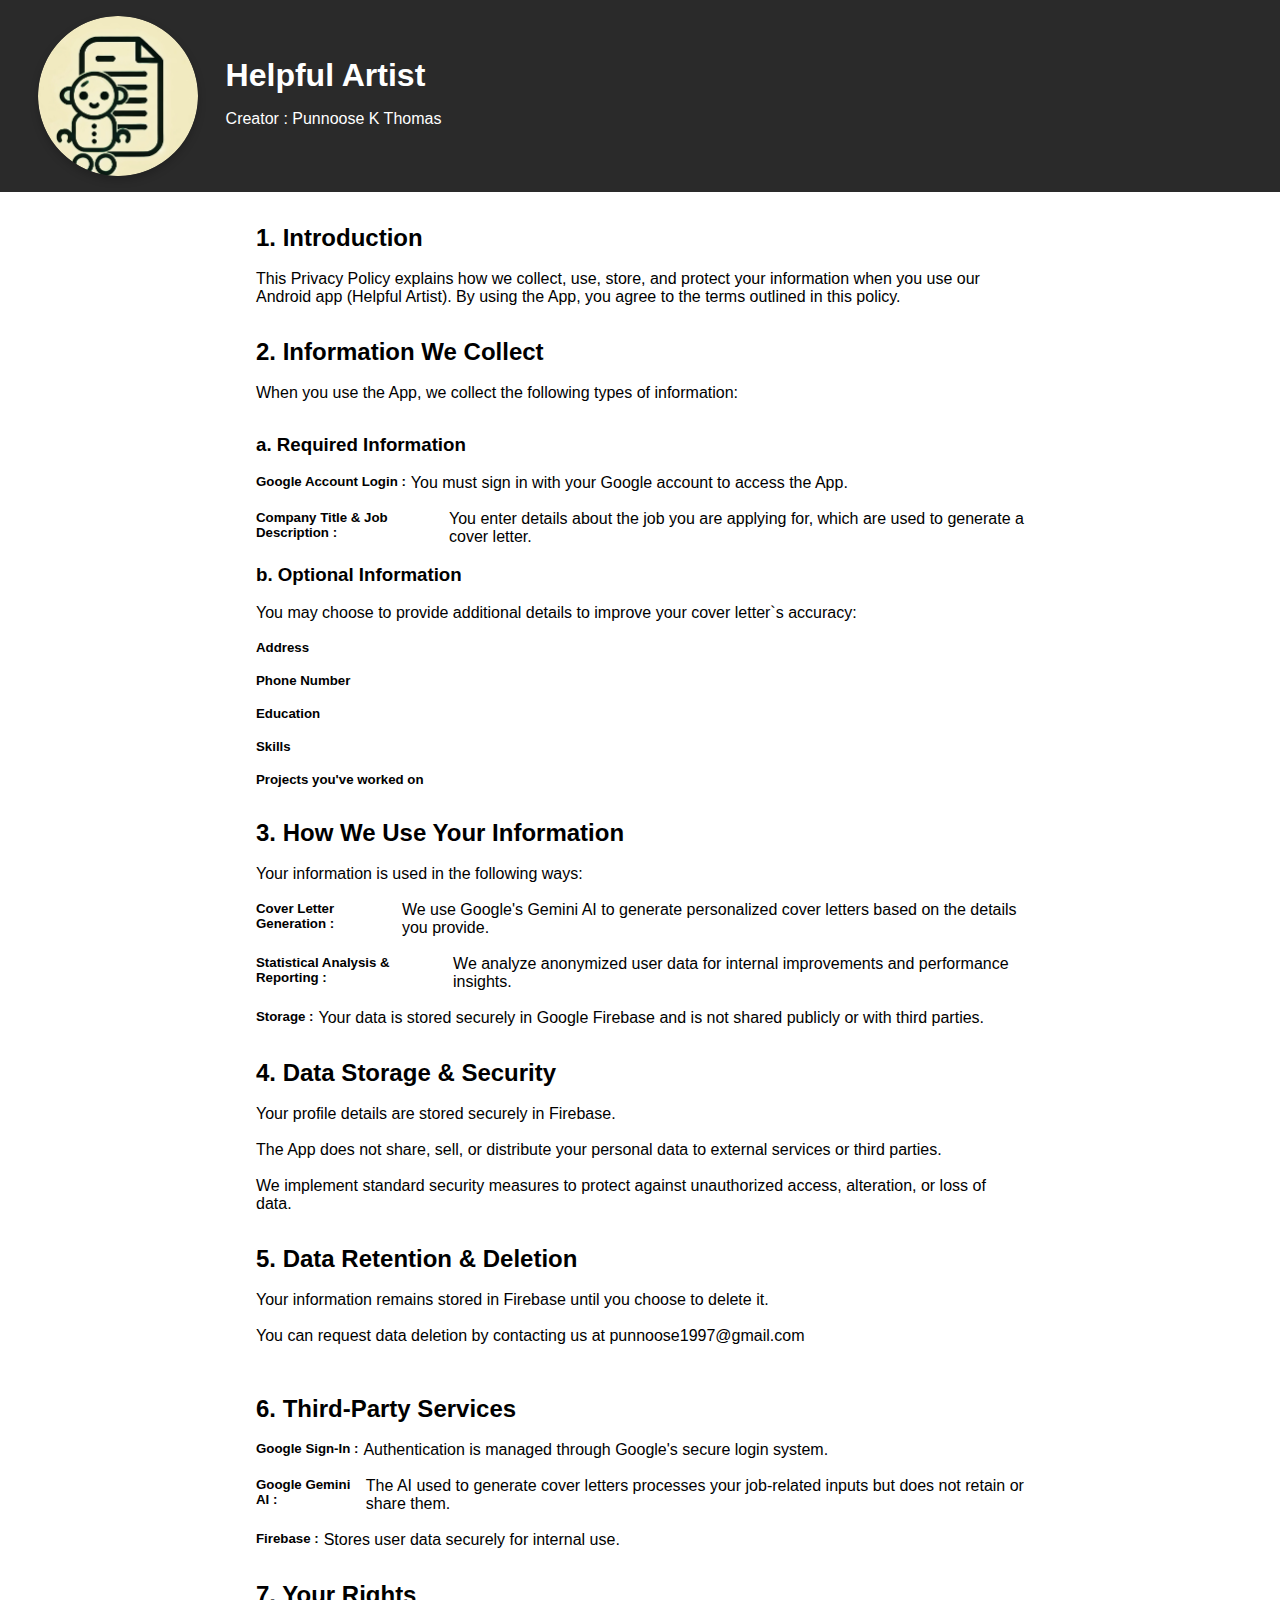
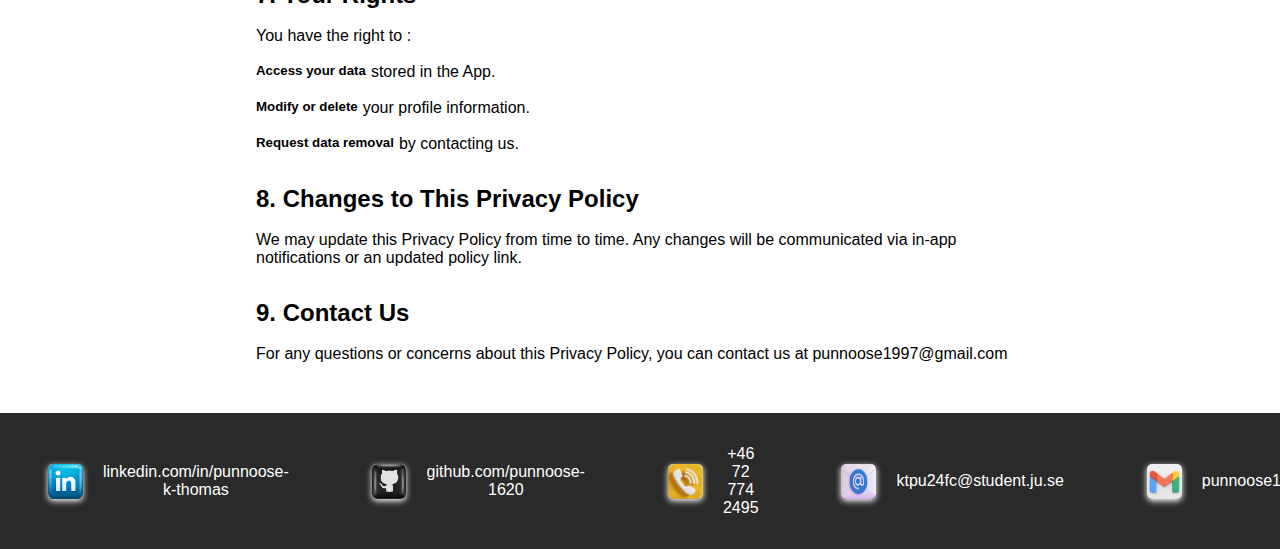
<file: helpful-artist-privacy-policy.html>
<!DOCTYPE html>
<html lang="en">
<head>
    <meta charset="UTF-8">
    <meta name="viewport" content="width=device-width, initial-scale=1.0">
    <title>Privacy Policy</title>
    <link rel="stylesheet" href="styles.css">
    <link rel="icon" href="logo_images/helpful-artist.ico" type="image/x-icon">
    <link rel="stylesheet" href="https://cdnjs.cloudflare.com/ajax/libs/font-awesome/4.7.0/css/font-awesome.min.css">
</head>
<body>

    <header class="header-custom">
        <div class="header-left">
            <div class="header-image-container">
                <div class="header-image">
                    <img class="header-front" src="./bg_images/helpful-artist.png"></img>
                    <img class="header-back" src="./bg_images/helpful-artist.png"></img>
                </div>
            </div>
            <div class="header-text">
                <h1 class="header-title">Helpful Artist</h1>
                <p class="header-subtitle">Creator : Punnoose K Thomas</p>
            </div>
        </div>
        <!-- <div class="header-right">
            <div class="download-btn" download="Punnoose_K_Thomas.pdf" onclick="downloadMyResume()">
                <p>Resume</p>
                <i class="fa fa-download" style="font-size:23px;color:white;"></i>
            </div>
        </div> -->
    </header>

    <!-- <nav>
        <ul>
            <li><a href="main.html">Home</a></li>
            <li><a href="work_experience.html">Work Experience</a></li>
            <li><a href="education.html">Education</a></li>
            <li><a href="projects.html">Personal Projects</a></li>
            <li><a href="certifications.html">Certifications</a></li>
            <li><a href="references.html">References</a></li>
        </ul>
    </nav> -->

    <main class="pp-content">
        <section>
            <h2>1. Introduction</h2>
            <br/>
            <p>This Privacy Policy explains how we collect, use, store, and protect your information when you use our Android app (Helpful Artist). By using the App, you agree to the terms outlined in this policy.</p>
        </section>
        
        <section>
            <h2>2. Information We Collect</h2>
            <br/>
            <p>When you use the App, we collect the following types of information:</p>
        </section>
        
        <section>
            <h3>a. Required Information</h3>
            <br/>
            <ul>
                <li><h5>Google Account Login : </h5> You must sign in with your Google account to access the App.</li><br/>
                <!-- <br/> -->
                <li><h5>Company Title & Job Description : </h5> You enter details about the job you are applying for, which are used to generate a cover letter.</li>
            </ul>
            <br/>
            <h3>b. Optional Information</h3>
            <br/>
            <p>You may choose to provide additional details to improve your cover letter`s accuracy:</p>
            <br/>
            <ul>
                <li><h5>Address</h5></li><br/>
                <li><h5>Phone Number</h5></li><br/>
                <li><h5>Education</h5></li><br/>
                <li><h5>Skills</h5></li><br/>
                <li><h5>Projects you've worked on</h5></li>
            </ul>
        </section>

        <section>
            <h2>3. How We Use Your Information</h2>
            <br/>
            <p>Your information is used in the following ways:</p>
            <br/>
            <ul>
                <li><h5>Cover Letter Generation :</h5>We use Google's Gemini AI to generate personalized cover letters based on the details you provide.</li><br/>
                <li><h5>Statistical Analysis & Reporting :</h5>We analyze anonymized user data for internal improvements and performance insights.</li><br/>
                <li><h5>Storage :</h5>Your data is stored securely in Google Firebase and is not shared publicly or with third parties.</li>
            </ul>
        </section>

        <section>
            <h2>4. Data Storage & Security</h2>
            <br/>
            <ul>
                <li>Your profile details are stored securely in Firebase.</li><br/>
                <li>The App does not share, sell, or distribute your personal data to external services or third parties.</li><br/>
                <li>We implement standard security measures to protect against unauthorized access, alteration, or loss of data.</li>
            </ul>
        </section>

        <section>
            <h2>5. Data Retention & Deletion</h2>
            <br/>
            <ul>
                <li>Your information remains stored in Firebase until you choose to delete it.</li><br/>
                <li>You can request data deletion by contacting us at punnoose1997@gmail.com</li><br/>
            </ul>
        </section>

        <section>
            <h2>6. Third-Party Services</h2>
            <br/>
            <ul>
                <li><h5>Google Sign-In :</h5>Authentication is managed through Google's secure login system.</li><br/>
                <li><h5>Google Gemini AI :</h5>The AI used to generate cover letters processes your job-related inputs but does not retain or share them.</li><br/>
                <li><h5>Firebase :</h5>Stores user data securely for internal use.</li>
            </ul>
        </section>

        <section>
            <h2>7. Your Rights</h2>
            <br/>
            <p>You have the right to :</p>
            <br/>
            <ul>
                <li><h5>Access your data  </h5> stored in the App.</li><br/>
                <li><h5>Modify or delete  </h5> your profile information.</li><br/>
                <li><h5>Request data removal  </h5> by contacting us.</li>
            </ul>
        </section>

        <section>
            <h2>8. Changes to This Privacy Policy</h2>
            <br/>
            <p>We may update this Privacy Policy from time to time. Any changes will be communicated via in-app notifications or an updated policy link.</p>
        </section>

        <section>
            <h2>9. Contact Us</h2>
            <br/>
            <p>For any questions or concerns about this Privacy Policy, you can contact us at punnoose1997@gmail.com</p>
            <br/>
        </section>
    </main>

    <footer>
        <div class="contact-container">
            <div class="contact-item">
                <img 
                    class="contact-logo"
                    src="./logo_images/linkedin_logo.png" 
                    alt="Linkedin :"
                >
                <p>    </p>
                <div class="contact-link" onclick="navigateToLinkedIn()">linkedin.com/in/punnoose-k-thomas</div>
            </div>

            <div class="contact-item">
                <img 
                    class="contact-logo"
                    src="./logo_images/github_logo.png" 
                    alt="Github :"
                >
                <p>    </p>
                <div class="contact-link" onclick="navigateToGitHub()">github.com/punnoose-1620</div>
            </div>

            <div class="contact-item">
                <img 
                    class="contact-logo"
                    src="./logo_images/phone_logo.jpg" 
                    alt="Phone :"
                >
                <p>    </p>
                <div class="contact-link" onclick="callMe()">+46 72 774 2495</div>
            </div>

            <div class="contact-item">
                <img 
                    class="contact-logo"
                    src="./logo_images/office_mail_logo.png" 
                    alt="Office :"
                >
                <p>    </p>
                <div class="contact-link" onclick="mailMeFormal()">ktpu24fc@student.ju.se</div>
            </div>

            <div class="contact-item">
                <img 
                    class="contact-logo"
                    src="./logo_images/gmail_logo.jpg" 
                    alt="Home :"
                >
                <p>    </p>
                <div class="contact-link" onclick="mailMePersonal()">punnoose1997@gmail.com</div>
            </div>
        </div>
    </footer>
</body>
</html>
</file>
<file: styles.css>
* {
    margin: 0;
    padding: 0;
    box-sizing: border-box;
}

.header-custom {
    display: flex;
    flex-direction: row;
    gap: 59%;
    align-items: stretch;
    align-content: stretch;
    align-self: stretch;
    padding-left: 3%;
    padding-right: 2.5%;
    color: white
}

.header-pp {
    display: flex;
    flex-direction: row;
    gap: 59%;
    align-items: stretch;
    align-content: stretch;
    align-self: stretch;
    padding-left: 3%;
    padding-right: 2.5%;
    color: white
}

.header-right {
    display: flex;
    flex-direction: row;
    align-items: center;
    align-content: center;
}

.header-left {
    display: flex;
    flex-direction: row;
    align-items: center;
    align-content: start;
    gap: 1.7rem;
}

.header-title {
    margin-bottom: 1rem;
    text-decoration: none !important;
    text-align: start;
}

.header-subtitle {
    margin-bottom: 0.5rem;
    text-decoration: none !important;
}

.header-text {
    display: flex;
    flex-direction: column;
    color: white;
    text-decoration: none !important;
    align-items: start;
}

.header-front, .header-back {
    position: absolute;
    top: 0%;
    left: 0%;
    width: 100%;
    height: 100%;
    border-radius: 50%; 
    backface-visibility: hidden;
}

.header-back {
    transform: rotateY(180deg);
}

.header-image-container{
    width: 160px !important;               /* Set fixed width */
    height: 160px !important;              /* Set fixed height */
    perspective: 1000px; 
    border-radius: 50%;         /* Make the image circular */
    box-shadow: 0 4px 8px rgba(0, 0, 0, 0.2); /* Subtle shadow for depth */
}

.header-image {
    width: 100%;
    height: 100%;
    position: relative;
    transform-style: preserve-3d;
    transition: transform 0.5s;
}

.header-image-container:hover .header-image {
    transform: rotateY(180deg)
}

.pp-content li {
    display: flex;
    flex-direction: row;
}

.pp-content h5 {
    margin-right: 5px;
}

body {
    font-family: Arial, sans-serif;
    display: flex;
    flex-direction: column;
    min-height: 100vh;
    margin: 0;
    padding: 0;
}

.address-link {
    cursor: pointer;
    display: flex;
    flex-direction: row;
    text-decoration: none;
    color: black;
    gap: 18px;
}

header, footer {
    background-color: #2a2a2a;
    color: #ffffff;
    text-align: center;
    padding: 1rem;
}

nav ul {
    display: flex;
    justify-content: center;
    list-style-type: none;
    background-color: #444444;
    padding: 1rem;
}

nav ul li {
    margin: 0 5rem;
}

nav ul li:hover {
    zoom: 120%;
    transition: 300ms;
}

nav ul li a {
    color: #ffffff;
    text-decoration: none;
}

main {
    flex-grow: 1;
    padding: 1rem;
}

section {
    max-width: 800px;
    margin: auto;
    padding: 1rem;
}

.experience-grid, .education-grid {
    display: grid;
    gap: 1rem;
    grid-template-columns: repeat(auto-fit, minmax(300px, 1fr));
    grid-template-rows: repeat(auto-fit, minmax(200px, 2.5fr));
    /* grid-template-columns: 2rem; */
}

.experience-item, .education-item {
    height: 500 !important;
    width: 250 !important;
    border: 1px solid #ddd;
    border-radius: 2rem;
    padding: 1rem;
    text-align: center;
    cursor: pointer;
    text-decoration: none !important;
    color: black !important;
}

.experience-item:hover {
    background-color: white;
    zoom: 110%;
    transition: 300ms;
    background-size: cover;
    background-position: center;
}

.education-item:hover {
    background-color: white;
    color: transparent !important;
    zoom: 110%;
    transition: 300ms;
    background-size: cover;
    background-position: center;
}

.experience-item-content, .education-item-content {
    text-align: start;
}

.education-title {
    margin-bottom: 0.7rem;
    /* color: black */
}

.education-item .institution {
    margin-bottom: 0.5rem;
}

.education-item .institution {
    margin-bottom: 0.5rem;
}

.education-item-title {
    margin-bottom: 1rem;
}

.education-item-description {
    text-align: justify;
    margin-bottom: 0.3rem;
}

.education-item-description:hover {
    text-align: start;
    color: transparent !important;
    margin-bottom: 0.3rem;
}

.education-projects {
    padding-top: 1rem;
    /* padding-bottom: 1rem; */
    text-align: justify;
}

.education-projects .title {
    font-size: large;
    font-weight: 700;
}

.education-projects .content {
    padding-top: 0.5rem;
    padding-bottom: 0.5rem;
    padding-left: 1rem;
}

.education-projects .skills {
    font-style: oblique;
    font-weight: 700;
}

.project-item {
    display: inline-block;
    height: 250 !important;
    width: 300 !important;
    border: 1px solid #ddd;
    border-radius: 2rem;
    padding: 1.5rem;
    text-align: center;
    cursor: pointer;
    text-decoration: none !important;
    background-size: cover;
    background-position: center;
}

.project-item:hover {
    background-color: white;
    zoom: 110%;
    transition: 400ms;
    color: transparent
}

.experience-item.expanded, .education-item.expanded {
    border: 1px solid #ddd;
    border-radius: 2rem;
    padding: 1rem;
    text-align: center;
    cursor: pointer;
    text-decoration: none !important;
}

.experience-item .img {
    width: 100%;
    height: auto;
    margin-bottom: 0.5rem;
}

.experience-item .skills {
    padding-top: 1rem;
    font-weight: 700;
    font-style: normal;
}

.experience-item .project {
    padding-top: 1rem;
    text-align: justify;
}

.experience-item .paper {
    padding-top: 1rem;
    text-align: start;
}

.links a {
    display: inline-block;
    margin: 0.5rem;
    padding: 0.5rem 1rem;
    background-color: #2a2a2a;
    color: #ffffff;
    text-decoration: none !important;
    border-radius: 4px;
}

.horizontal-row {
    display: flex;
    text-align: center;
    align-items: center;  /* Aligns text and image vertically centered */
    gap: 10px;            /* Adds space between the text and image */
}

.locate-icon {
    width: 30px !important;          /* Set a desired width for the image */
    height: 30px !important;         /* Set a desired height for the image */
    border-radius: 50%;   /* Makes the image circular */
    cursor: pointer;
}

.round-image {
    width: 100px !important;               /* Set fixed width */
    height: 100px !important;              /* Set fixed height */
    border-radius: 50%;         /* Make the image circular */
    border: 2px solid #424242;  /* 2px material-style border color */
    box-shadow: 0 4px 8px rgba(0, 0, 0, 0.2); /* Subtle shadow for depth */
    object-fit: cover;          /* Ensures the image fills the circular shape */
}

.job-title {
    margin-bottom: 1rem;
    text-decoration: none;
}

.job-firm {
    margin-bottom: 0.7rem;
    text-decoration: none;
    color: black;
    cursor: pointer;
}

.job-firm:hover {
    margin-bottom: 0.7rem;
    /* color: transparent */
}

.job-duration {
    margin-bottom: 0rem;
    margin-top: 0.7rem;
}

.job-projects {
    align-content: justify;
}

.disable-link-underscore {
    text-decoration: none !important;
    color: #2a2a2a;
    cursor: pointer;
}

.contact-logo {
    height: 35px !important;
    width: 35px !important;
    border-radius: 5px;
    object-fit: fill;
    box-shadow: 0 2px 6px white;
}

.contact-link {
    cursor: pointer;
    text-decoration: none;
    color: white
}

.contact-link:hover {
    cursor: pointer;
    text-decoration: underline;
    color: #007bd9
}

.contact-item {
    display: flex;
    text-align: center;
    align-items: center;  /* Aligns text and image vertically centered */
    gap: 10px;            /* Adds space between the text and image */
    padding-top: 1rem;
    padding-bottom: 1rem;
}

.contact-container {
    display: flex;
    text-align: center;
    align-items: center;  /* Aligns text and image vertically centered */
    gap: 7%;            /* Adds space between the text and image */
    padding-left: 2rem;
    padding-right: 2rem;
}

.container {
    width: 90%;
    max-width: 1200px;
    margin: auto;
    padding: 1rem;
}

/* Card Grid */
.card-grid {
    display: grid;
    grid-template-columns: repeat(auto-fill, minmax(250px, 1fr));
    gap: 1rem;
    margin-top: 1.5rem;
}

/* Card Style */
.card {
    border: 1px solid #ddd;
    padding: 1rem;
    border-radius: 8px;
    box-shadow: 0 4px 8px rgba(0, 0, 0, 0.2);
    text-align: center;
    transition: transform 0.3s ease;
    text-decoration: none !important;
}

.card:hover {
    transform: scale(1.05);
}

.profile-pic {
    border-radius: 50%;
    height: 100px;
    width: 100px;
    border: 2px solid #333;
    object-fit: contain;
    margin-bottom: 2rem;
    text-decoration: none !important;
    color: black;
}

.reference-title {
    margin-top: 1rem;
    margin-bottom: 1rem;
    text-decoration: none !important;
    color: black;
}

.reference-content {
    margin-bottom: 1rem;
    text-decoration: none !important;
    color: black;
}

.download-btn {
    display: flex;
    flex-direction: row;
    background-color: #4b4b4b;
    color: white;
    padding: 10px 20px;
    font-size: 16px;
    align-items: center;
    text-align: center;
    text-decoration: none;
    border-radius: 5px;
    cursor: pointer;
    transition: background-color 0.3s ease;
    gap: 20px;
    box-shadow: 4px 7px 7px rgba(255, 255, 255, 0.1);
}

.download-btn:hover {
    background-color: #787878;
}

.download-img {
    height: 25px;
    width: 25px;
    border-radius: 3.9px;
}

/* Responsive layout for mobile screens */
@media (max-width: 768px) {
    .contact-container {
        flex-direction: column;   /* Stacks items vertically */
        padding-left: 1rem;       /* Reduces padding for smaller screens */
        padding-right: 1rem;
    }

    .header-custom {
        flex-direction: column;
        align-items: center;
        padding-left: 5%;
        padding-right: 0%;
        color: white
    }

    .header-text {
        padding-bottom: 1.5rem;
        align-items: center;
    }

    .header-left {
        flex-direction: column;
        align-content: center;
        gap: 0rem;
    }

    .header-right {
        margin-top: 1rem;
    }

    .header-image-container{
        margin-bottom: 1.5rem;
    }

    nav ul {
        flex-direction: column;
        justify-content: center;
        list-style-type: none;
        background-color: #444444;
        padding: 1rem;
        /* margin-left: 1rem; */
    }

    nav ul li {
        margin-top: 1rem;
        margin-bottom: 1rem;
        margin-left: 1rem;
    }
}
</file>
